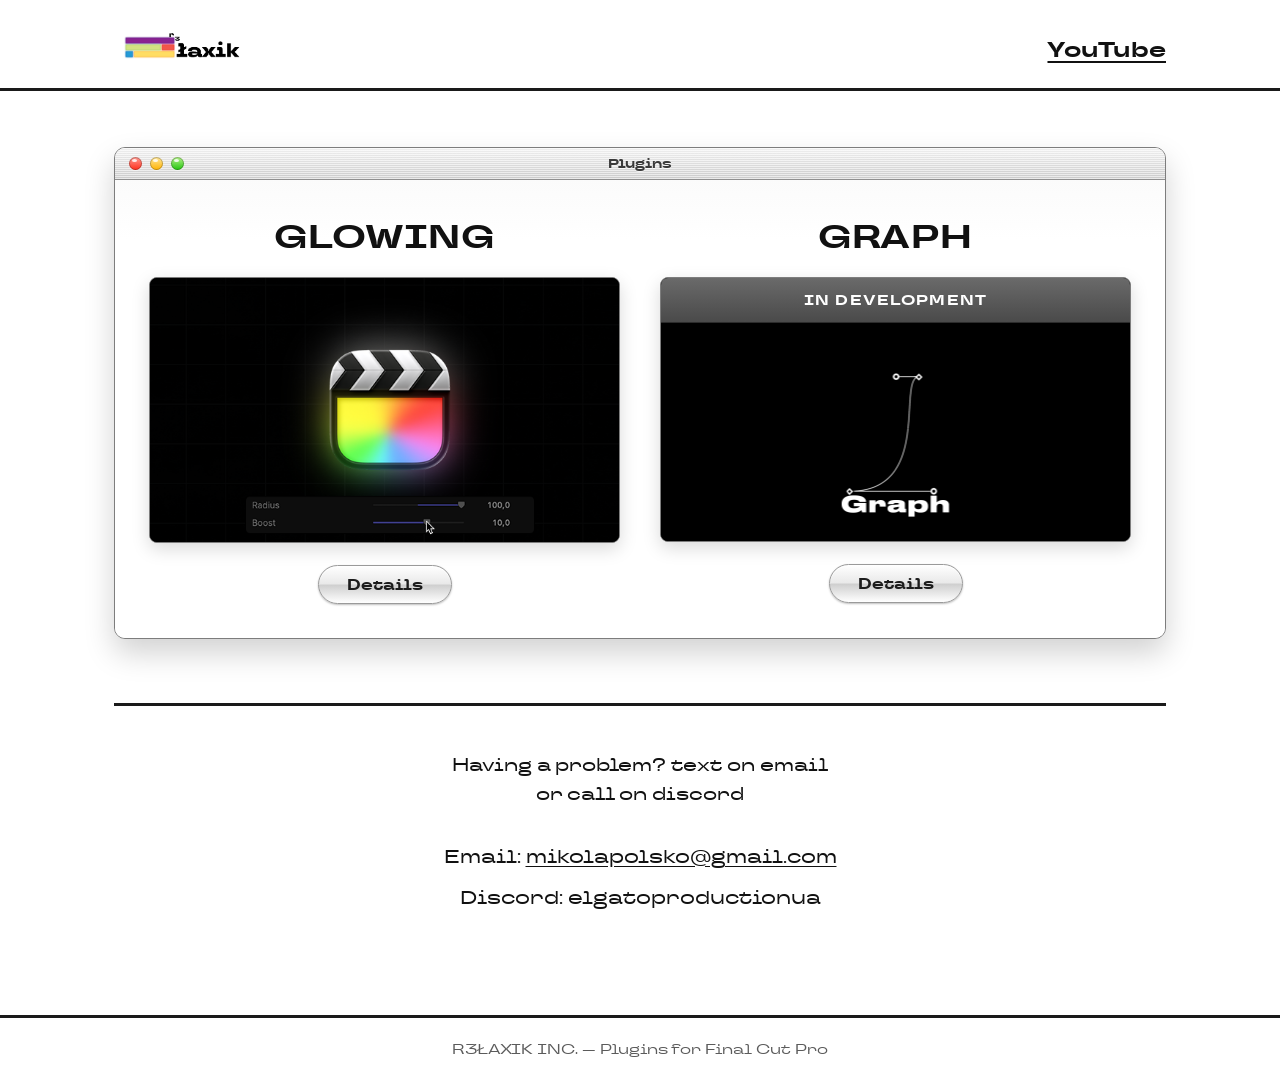
<file: index.html>
<!DOCTYPE html>
<html lang="ru">
<head>
<meta charset="UTF-8">
<meta name="viewport" content="width=device-width, initial-scale=1, viewport-fit=cover">
<title>R3ŁAXIK INC. — Plugins for Final Cut Pro</title>
<link rel="stylesheet" href="css/style.css">
</head>
<body>
<div class="glass-bg" aria-hidden="true">
  <span class="blob b1"></span>
  <span class="blob b2"></span>
  <span class="blob b3"></span>
  <span class="blob b4"></span>
</div>
<header class="site-header">
  <div class="wrap">
    <a href="#/" class="logo-link" aria-label="R3ŁAXIK INC. — на главную" id="logo-link">
      <img src="assets/img/logo.png" alt="R3ŁAXIK INC.">
    </a>
    <a class="yt-link" href="https://www.youtube.com/@R3%C5%81AXIK_OFFICIAL" target="_blank" rel="noopener">YouTube</a>
  </div>
</header>

<main>

  <!-- HOME -->
  <section id="page-home" class="page">
    <div class="wrap">
      <div class="mac-window">
        <div class="mac-titlebar">
          <div class="mac-dots"><span></span><span></span><span></span></div>
          <div class="mac-title">Plugins</div>
        </div>
        <div class="mac-body">
          <div class="plugins-grid">
            <div class="plugin-col">
              <h2>GLOWING</h2>
              <div class="preview-box">
                <img src="assets/img/glowing-preview.png" alt="Предпросмотр плагина Glowing">
              </div>
              <a class="btn" href="#/glowing-lite">Details</a>
            </div>
            <div class="plugin-col">
              <h2>GRAPH</h2>
              <div class="preview-box graph-box">
                <div class="graph-top">IN DEVELOPMENT</div>
                <div class="graph-img">
                  <img src="assets/img/graph-dev.png" alt="Graph — в разработке">
                </div>
              </div>
              <a class="btn" href="#/graph">Details</a>
            </div>
          </div>
        </div>
      </div>

      <div class="contact-block">
        <p class="question">Having a problem? text on email<br>or call on discord</p>
        <p class="line">Email: <a href="mailto:mikolapolsko@gmail.com">mikolapolsko@gmail.com</a></p>
        <p class="line">Discord: elgatoproductionua</p>
      </div>
    </div>
  </section>

  <!-- GLOWING LITE -->
  <section id="page-glowing-lite" class="page">
    <div class="wrap">
      <div class="product-layout">
        <div class="product-hero">
          <img src="assets/img/glowing-preview.png" alt="Glowing — предпросмотр эффекта">
        </div>
        <div class="mac-window">
          <div class="mac-titlebar">
            <div class="mac-dots"><span></span><span></span><span></span></div>
          </div>
          <div class="mac-body">
            <div class="tabs">
              <span class="btn is-active">Lite</span>
              <a class="btn" href="#/glowing-pro">Pro</a>
            </div>
            <div class="features">
              <h3>Features:</h3>
              <ul>
                <li>Amount</li>
                <li>Boost</li>
                <li>Glow Gain (%)</li>
                <li>Blend Modes: Normal, Overlay,<br>Screen, Behind or Add</li>
                <li>Noise</li>
              </ul>
            </div>
            <div class="price">
              <h3>Price:</h3>
              <div class="amount">Free</div>
              <a class="btn btn-cta" href="https://t.me/r3laxikincorporated/14" target="_blank" rel="noopener">Get</a>
            </div>
          </div>
        </div>
      </div>
    </div>
  </section>

  <!-- GLOWING PRO -->
  <section id="page-glowing-pro" class="page">
    <div class="wrap">
      <div class="product-layout">
        <div class="product-hero">
          <img src="assets/img/glowing-preview.png" alt="Glowing Pro — предпросмотр эффекта">
        </div>
        <div class="mac-window">
          <div class="mac-titlebar">
            <div class="mac-dots"><span></span><span></span><span></span></div>
          </div>
          <div class="mac-body">
            <div class="tabs">
              <a class="btn" href="#/glowing-lite">Lite</a>
              <span class="btn is-active">Pro</span>
            </div>
            <div class="features">
              <h3>Features:</h3>
              <ul>
                <li>Radius</li>
                <li>Boost</li>
                <li>Glow Gain (%)</li>
                <li>Blend Modes: Normal, Add, Behind,<br>Screen or Overlay</li>
                <li>Inner Brightness</li>
                <li>Colorize</li>
                <li>Chromatic Shift (CS)</li>
                <li>Angle Radius (Aspect Ratio)</li>
                <li>Noise</li>
                <li>Source Opacity (%)</li>
                <li>Render: Final Result,<br>Glow or Source</li>
              </ul>
            </div>
            <div class="price">
              <h3>Price:</h3>
              <div class="amount">45 Zł</div>
              <a class="btn btn-cta" href="https://t.me/R3LAXIK_deftonessfan" target="_blank" rel="noopener">Buy</a>
            </div>
          </div>
        </div>
      </div>
    </div>
  </section>

  <!-- GRAPH -->
  <section id="page-graph" class="page">
    <div class="wrap">
      <p class="graph-page-text">THE PLUGIN IS IN DEVELOPMENT</p>
    </div>
  </section>

</main>

<footer class="site-footer">
  <div class="wrap">R3ŁAXIK INC. — Plugins for Final Cut Pro</div>
</footer>

<div class="theme-switcher" id="theme-switcher">
  <button type="button" data-theme="aqua">Aqua</button>
  <button type="button" data-theme="glass">Liquid Glass</button>
  <button type="button" data-theme="flat">Flat</button>
</div>

<div class="easter-overlay" id="easter-overlay">
  <div class="easter-card">
    <button class="easter-close" type="button" id="easter-close" aria-label="Закрыть">×</button>
    <h2>ROAD TO THE 500!</h2>
    <img src="assets/img/road-to-500.png" alt="R3ŁAXIK — канал на YouTube">
    <p class="easter-hint">New theme formatting unlocked — check the switcher in the corner.</p>
  </div>
</div>

<script src="js/script.js" defer></script>
</body>
</html>
</file>
<file: css/style.css>
@font-face {
    font-family: 'TT Travels';
    src: url('../assets/fonts/TT-Travels-Next-Medium.ttf') format('truetype');
    font-weight: 500;
    font-style: normal;
    font-display: swap;
  }
  @font-face {
    font-family: 'TT Travels';
    src: url('../assets/fonts/TT-Travels-Next-Bold.ttf') format('truetype');
    font-weight: 700;
    font-style: normal;
    font-display: swap;
  }

  :root {
    --bg: #ffffff;
    --fg: #111111;
    --muted: #5b5b5b;
    --line: #1a1a1a;

    --font-main: 'TT Travels', 'Segoe UI', sans-serif;

    /* ---- Aqua palette ---- */
    --aqua-blue-top: #8fd0ff;
    --aqua-blue-mid: #2f8fe6;
    --aqua-blue-bot: #0a5fd1;
    --aqua-blue-shine: #eaf7ff;

    --chrome-top: #f4f4f4;
    --chrome-bot: #cfcfcf;
    --chrome-line: #8f8f8f;

    --btn-top: #ffffff;
    --btn-mid: #e9e9e9;
    --btn-bot: #cfcfcf;
    --btn-line: #9a9a9a;

    --dot-red-top: #ff9d95;
    --dot-red-bot: #ff2d1a;
    --dot-yellow-top: #ffe89e;
    --dot-yellow-bot: #ffb200;
    --dot-green-top: #b6f28c;
    --dot-green-bot: #21c40c;

    box-sizing: border-box;
    padding-top: env(safe-area-inset-top, 0px);
    padding-bottom: env(safe-area-inset-bottom, 0px);
  }
  * { box-sizing: border-box; }
  html { scroll-padding-top: env(safe-area-inset-top, 0px); }
  html, body {
    margin: 0;
    padding: 0;
    background: var(--bg);
    color: var(--fg);
    font-family: var(--font-main);
    font-weight: 500;
    -webkit-font-smoothing: antialiased;
  }
  img { max-width: 100%; display: block; }
  a { color: inherit; }

  .wrap {
    max-width: 1100px;
    margin: 0 auto;
    padding: 0 24px;
  }

  /* ---------- Header ---------- */
  header.site-header {
    padding: 26px 0 16px;
    border-bottom: 3px solid var(--line);
  }
  header.site-header .wrap {
    display: flex;
    align-items: center;
    justify-content: space-between;
    gap: 16px;
    flex-wrap: wrap;
  }
  .logo-link {
    display: inline-flex;
    align-items: center;
    text-decoration: none;
    cursor: pointer;
  }
  .logo-link img {
    height: 46px;
    width: auto;
    transition: transform 0.15s ease;
  }
  .logo-link:hover img { transform: scale(1.05); }
  .logo-link.pulse img { animation: logoPulse 0.4s ease; }
  @keyframes logoPulse {
    0% { transform: scale(1); }
    35% { transform: scale(1.18) rotate(-3deg); }
    65% { transform: scale(0.94) rotate(2deg); }
    100% { transform: scale(1) rotate(0); }
  }
  .yt-link {
    font-family: var(--font-main);
    font-weight: 700;
    font-size: 1.35rem;
    text-decoration: underline;
    text-underline-offset: 4px;
    letter-spacing: 0.01em;
  }
  .yt-link:hover { color: var(--aqua-blue-mid); }

  main { min-height: 60vh; }
  .page { display: none; padding: 56px 0 90px; }
  .page.active { display: block; animation: pageIn 0.5s cubic-bezier(.2,.8,.2,1); }
  @keyframes pageIn {
    from { opacity: 0; transform: translateY(14px); }
    to { opacity: 1; transform: translateY(0); }
  }

  /* ---------- Aqua window chrome ---------- */
  .mac-window {
    border: 1px solid #7d7d7d;
    border-radius: 11px;
    background: var(--bg);
    box-shadow:
      0 1px 0 rgba(255,255,255,0.6) inset,
      0 14px 30px rgba(0,0,0,0.18);
    overflow: hidden;
  }
  .mac-titlebar {
    background:
      repeating-linear-gradient(
        to bottom,
        rgba(255,255,255,0.55) 0px,
        rgba(255,255,255,0.55) 1px,
        rgba(0,0,0,0.02) 1px,
        rgba(0,0,0,0.02) 2px
      ),
      linear-gradient(to bottom, var(--chrome-top) 0%, var(--chrome-bot) 100%);
    border-bottom: 1px solid var(--chrome-line);
    padding: 8px 14px;
    display: flex;
    align-items: center;
    position: relative;
    min-height: 32px;
  }
  .mac-dots { display: flex; gap: 8px; }
  .mac-dots span {
    width: 13px; height: 13px; border-radius: 50%;
    display: inline-block;
    position: relative;
    box-shadow: 0 0 0 1px rgba(0,0,0,0.25) inset, 0 1px 1px rgba(255,255,255,0.5);
  }
  .mac-dots span::after {
    content: "";
    position: absolute;
    top: 1.5px; left: 2.5px;
    width: 5px; height: 3px;
    border-radius: 50%;
    background: rgba(255,255,255,0.85);
    filter: blur(0.3px);
  }
  .mac-dots span:nth-child(1) { background: linear-gradient(to bottom, var(--dot-red-top), var(--dot-red-bot)); }
  .mac-dots span:nth-child(2) { background: linear-gradient(to bottom, var(--dot-yellow-top), var(--dot-yellow-bot)); }
  .mac-dots span:nth-child(3) { background: linear-gradient(to bottom, var(--dot-green-top), var(--dot-green-bot)); }
  .mac-title {
    position: absolute;
    left: 50%; transform: translateX(-50%);
    font-family: var(--font-main);
    font-weight: 700;
    font-size: 0.82rem;
    color: #3a3a3a;
    text-shadow: 0 1px 0 rgba(255,255,255,0.7);
  }
  .mac-body {
    padding: 34px;
    background: linear-gradient(to bottom, #fbfbfb 0%, #ffffff 60px, #ffffff 100%);
  }

  /* ---------- Aqua buttons ---------- */
  .btn {
    display: inline-block;
    font-family: var(--font-main);
    font-weight: 700;
    font-size: 0.95rem;
    color: #1c1c1c;
    background: linear-gradient(to bottom, var(--btn-top) 0%, var(--btn-mid) 48%, var(--btn-bot) 52%, var(--btn-top) 100%);
    border: 1px solid var(--btn-line);
    border-radius: 999px;
    padding: 8px 28px;
    box-shadow:
      0 1px 0 rgba(255,255,255,0.9) inset,
      0 1px 2px rgba(0,0,0,0.25);
    cursor: pointer;
    text-decoration: none;
    transition: transform 0.08s ease, box-shadow 0.08s ease, filter 0.12s ease;
  }
  .btn:hover { filter: brightness(1.04); transform: translateY(-1px); }
  .btn:active { transform: translateY(1px) scale(0.98); }

  .btn.is-active,
  .btn-cta {
    color: #ffffff;
    text-shadow: 0 -1px 0 rgba(0,0,0,0.35);
    background: linear-gradient(to bottom, var(--aqua-blue-top) 0%, var(--aqua-blue-mid) 48%, var(--aqua-blue-bot) 52%, var(--aqua-blue-mid) 100%);
    border: 1px solid #0a4fae;
    box-shadow:
      0 1px 0 rgba(255,255,255,0.6) inset,
      0 1px 3px rgba(0,0,0,0.35);
  }
  .btn.is-active:hover,
  .btn-cta:hover { filter: brightness(1.06); }
  .btn-cta { padding: 10px 36px; font-size: 1rem; }

  /* ---------- Home page ---------- */
  .plugins-grid {
    display: grid;
    grid-template-columns: 1fr 1fr;
    gap: 40px;
  }
  .plugin-col { text-align: center; }
  .plugin-col h2 {
    font-family: var(--font-main);
    font-weight: 700;
    font-size: 2.05rem;
    letter-spacing: 0.02em;
    margin: 0 0 18px;
  }
  .preview-box {
    border: 1px solid #7d7d7d;
    border-radius: 8px;
    overflow: hidden;
    background: #000;
    margin-bottom: 22px;
    box-shadow: 0 6px 18px rgba(0,0,0,0.15);
  }
  .preview-box img { width: 100%; height: auto; display: block; }

  .graph-box {
    display: flex;
    flex-direction: column;
    aspect-ratio: 640 / 360;
  }
  .graph-top {
    background: linear-gradient(to bottom, #6a6a6a 0%, #4a4a4a 100%);
    color: #fff;
    font-weight: 700;
    letter-spacing: 0.08em;
    font-size: 0.9rem;
    text-align: center;
    padding: 12px 10px;
    border-bottom: 1px solid #2c2c2c;
  }
  .graph-img {
    flex: 1;
    background: #000;
    display: flex;
    align-items: center;
    justify-content: center;
    overflow: hidden;
  }
  .graph-img img { width: 68%; height: auto; }

  .contact-block {
    margin-top: 64px;
    padding-top: 44px;
    border-top: 3px solid var(--line);
    text-align: center;
  }
  .contact-block .question {
    font-family: var(--font-main);
    font-weight: 500;
    font-size: 1.15rem;
    line-height: 1.6;
    margin: 0 0 34px;
  }
  .contact-block .line { font-size: 1.2rem; margin: 14px 0; font-weight: 500; }
  .contact-block a { text-decoration: underline; text-underline-offset: 3px; }
  .contact-block a:hover { color: var(--aqua-blue-mid); }

  /* ---------- Product pages ---------- */
  .product-layout {
    display: grid;
    grid-template-columns: 1.4fr 1fr;
    gap: 32px;
    align-items: start;
  }
  .product-hero {
    border: 1px solid #7d7d7d;
    border-radius: 8px;
    overflow: hidden;
    background: #000;
    box-shadow: 0 6px 18px rgba(0,0,0,0.15);
  }
  .product-hero img { width: 100%; height: auto; display: block; }

  .tabs { display: flex; gap: 10px; margin-bottom: 26px; }

  .features h3, .price h3 {
    font-family: var(--font-main);
    font-weight: 700;
    font-size: 1.45rem;
    margin: 0 0 10px;
  }
  .features ul {
    list-style: none;
    margin: 0 0 30px;
    padding: 0;
    font-size: 0.95rem;
    font-weight: 500;
    line-height: 1.85;
  }
  .price { margin-bottom: 26px; }
  .price .amount {
    font-family: var(--font-main);
    font-weight: 700;
    font-size: 1.65rem;
    margin: 0 0 20px;
  }

  /* ---------- Graph page ---------- */
  .graph-page-text {
    font-family: var(--font-main);
    font-weight: 700;
    text-align: center;
    font-size: clamp(2.3rem, 7vw, 5rem);
    line-height: 1.1;
    letter-spacing: 0.01em;
    margin: 40px 0 0;
  }

  footer.site-footer {
    border-top: 3px solid var(--line);
    padding: 22px 0;
    text-align: center;
    font-size: 0.85rem;
    font-weight: 500;
    color: var(--muted);
  }

  @media (max-width: 760px) {
    .plugins-grid { grid-template-columns: 1fr; gap: 56px; }
    .product-layout { grid-template-columns: 1fr; }
    .yt-link { font-size: 1.1rem; }
    .logo-link img { height: 36px; }
    .mac-body { padding: 24px 18px; }
  }

  /* =========================================================
     ТЕМА: LIQUID GLASS — как в новом macOS
     ========================================================= */
  .glass-bg {
    position: fixed;
    inset: 0;
    z-index: -1;
    overflow: hidden;
    display: none;
    background: #eef1f6;
  }
  :root[data-theme="glass"] .glass-bg { display: block; }
  .glass-bg .blob {
    position: absolute;
    border-radius: 50%;
    filter: blur(70px);
    opacity: 0.6;
    will-change: transform;
  }
  .glass-bg .b1 { width: 460px; height: 460px; top: -120px; left: -100px; background: #ff8fd6; animation: blobDrift1 19s ease-in-out infinite; }
  .glass-bg .b2 { width: 520px; height: 520px; top: -160px; right: -140px; background: #7fb2ff; animation: blobDrift2 23s ease-in-out infinite; }
  .glass-bg .b3 { width: 440px; height: 440px; bottom: -140px; left: 12%; background: #9dffcd; animation: blobDrift3 21s ease-in-out infinite; }
  .glass-bg .b4 { width: 400px; height: 400px; bottom: -150px; right: 8%; background: #ffd591; animation: blobDrift1 26s ease-in-out infinite reverse; }
  @keyframes blobDrift1 { 0%, 100% { transform: translate(0,0) scale(1); } 50% { transform: translate(50px, 35px) scale(1.12); } }
  @keyframes blobDrift2 { 0%, 100% { transform: translate(0,0) scale(1); } 50% { transform: translate(-60px, 30px) scale(0.92); } }
  @keyframes blobDrift3 { 0%, 100% { transform: translate(0,0) scale(1); } 50% { transform: translate(35px, -45px) scale(1.1); } }

  :root[data-theme="glass"] body { background: transparent; }
  :root[data-theme="glass"] header.site-header,
  :root[data-theme="glass"] footer.site-footer { border-color: rgba(255,255,255,0.5); }

  :root[data-theme="glass"] .mac-window {
    position: relative;
    background: rgba(255,255,255,0.38);
    backdrop-filter: blur(34px) saturate(220%);
    -webkit-backdrop-filter: blur(34px) saturate(220%);
    border: 1px solid rgba(255,255,255,0.55);
    border-radius: 28px;
    box-shadow:
      0 25px 60px rgba(31,38,135,0.22),
      0 1px 0 rgba(255,255,255,0.9) inset;
  }
  :root[data-theme="glass"] .mac-window::before {
    content: "";
    position: absolute;
    inset: 0;
    border-radius: inherit;
    padding: 1px;
    background: linear-gradient(135deg, rgba(255,255,255,0.95), rgba(255,255,255,0.05) 35%, rgba(255,255,255,0.55) 100%);
    -webkit-mask: linear-gradient(#fff 0 0) content-box, linear-gradient(#fff 0 0);
    -webkit-mask-composite: xor;
    mask-composite: exclude;
    pointer-events: none;
  }
  :root[data-theme="glass"] .mac-titlebar {
    background: rgba(255,255,255,0.28);
    backdrop-filter: blur(26px) saturate(200%);
    -webkit-backdrop-filter: blur(26px) saturate(200%);
    border-bottom: 1px solid rgba(255,255,255,0.45);
  }
  :root[data-theme="glass"] .mac-body { background: transparent; }
  :root[data-theme="glass"] .mac-dots span {
    box-shadow: 0 0 0 1px rgba(255,255,255,0.7) inset, 0 2px 6px rgba(0,0,0,0.18);
  }
  :root[data-theme="glass"] .btn {
    position: relative;
    overflow: hidden;
    background: rgba(255,255,255,0.32);
    backdrop-filter: blur(18px) saturate(200%);
    -webkit-backdrop-filter: blur(18px) saturate(200%);
    border: 1px solid rgba(255,255,255,0.65);
    color: #1c1c1e;
    box-shadow: 0 8px 22px rgba(31,38,135,0.14), 0 1px 0 rgba(255,255,255,0.8) inset;
  }
  :root[data-theme="glass"] .btn::after {
    content: "";
    position: absolute;
    left: 0; right: 0; top: 0;
    height: 55%;
    background: linear-gradient(to bottom, rgba(255,255,255,0.6), rgba(255,255,255,0));
    pointer-events: none;
  }
  :root[data-theme="glass"] .btn.is-active,
  :root[data-theme="glass"] .btn-cta {
    background: linear-gradient(135deg, rgba(120,170,255,0.85), rgba(200,130,255,0.75));
    border: 1px solid rgba(255,255,255,0.8);
    color: #fff;
    text-shadow: none;
  }
  :root[data-theme="glass"] .preview-box,
  :root[data-theme="glass"] .product-hero {
    border: 1px solid rgba(255,255,255,0.6);
    border-radius: 22px;
  }
  :root[data-theme="glass"] .graph-top { background: rgba(70,70,70,0.5); backdrop-filter: blur(14px); }
  :root[data-theme="glass"] .theme-switcher {
    background: rgba(255,255,255,0.4);
    backdrop-filter: blur(24px) saturate(200%);
    -webkit-backdrop-filter: blur(24px) saturate(200%);
    border: 1px solid rgba(255,255,255,0.6);
  }
  :root[data-theme="glass"] .easter-card {
    background: rgba(255,255,255,0.55);
    backdrop-filter: blur(30px) saturate(200%);
    -webkit-backdrop-filter: blur(30px) saturate(200%);
    border: 1px solid rgba(255,255,255,0.6);
  }

  /* =========================================================
     ТЕМА: macOS FLAT (разблокируется пасхалкой)
     ========================================================= */
  :root[data-theme="flat"] body { background: #f5f5f7; }
  :root[data-theme="flat"] header.site-header,
  :root[data-theme="flat"] footer.site-footer { border-color: #e2e2e4; }
  :root[data-theme="flat"] .mac-window {
    background: #ffffff;
    border: 1px solid #d9d9dc;
    border-radius: 14px;
    box-shadow: 0 1px 2px rgba(0,0,0,0.04), 0 12px 28px rgba(0,0,0,0.06);
  }
  :root[data-theme="flat"] .mac-titlebar {
    background: #ececee;
    border-bottom: 1px solid #dcdcdf;
  }
  :root[data-theme="flat"] .mac-dots span { box-shadow: none; }
  :root[data-theme="flat"] .mac-dots span::after { display: none; }
  :root[data-theme="flat"] .mac-body { background: #ffffff; }
  :root[data-theme="flat"] .btn {
    background: #f5f5f7;
    border: 1px solid #d2d2d7;
    border-radius: 8px;
    box-shadow: none;
    color: #1d1d1f;
  }
  :root[data-theme="flat"] .btn.is-active,
  :root[data-theme="flat"] .btn-cta {
    background: #0a84ff;
    border-color: #0a84ff;
    color: #fff;
    text-shadow: none;
  }
  :root[data-theme="flat"] .preview-box,
  :root[data-theme="flat"] .product-hero {
    border: 1px solid #d2d2d7;
    border-radius: 12px;
  }
  :root[data-theme="flat"] .graph-top { background: #58585c; }

  /* ---------- Переключатель тем (появляется после пасхалки) ---------- */
  .theme-switcher {
    position: fixed;
    bottom: 20px;
    right: 20px;
    display: flex;
    gap: 6px;
    padding: 6px;
    background: rgba(255,255,255,0.85);
    backdrop-filter: blur(12px);
    -webkit-backdrop-filter: blur(12px);
    border: 1px solid rgba(0,0,0,0.1);
    border-radius: 999px;
    box-shadow: 0 8px 24px rgba(0,0,0,0.18);
    z-index: 500;
    opacity: 0;
    visibility: hidden;
    pointer-events: none;
    transform: translateY(14px) scale(0.94);
    transition: opacity 0.35s ease, transform 0.35s cubic-bezier(.2,.8,.2,1), visibility 0.35s;
  }
  .theme-switcher.visible {
    opacity: 1;
    visibility: visible;
    pointer-events: auto;
    transform: translateY(0) scale(1);
  }
  .theme-switcher button {
    border: none;
    background: transparent;
    cursor: pointer;
    font-family: var(--font-main);
    font-weight: 700;
    font-size: 0.72rem;
    letter-spacing: 0.02em;
    padding: 7px 13px;
    border-radius: 999px;
    color: #333;
    transition: background 0.15s ease, color 0.15s ease, transform 0.1s ease;
  }
  .theme-switcher button:hover { transform: translateY(-1px); }
  .theme-switcher button.active { background: #111111; color: #fff; }

  /* ---------- Пасхалка ---------- */
  .easter-overlay {
    position: fixed;
    inset: 0;
    background: rgba(0,0,0,0.62);
    display: flex;
    align-items: center;
    justify-content: center;
    padding: 24px;
    z-index: 1000;
    opacity: 0;
    visibility: hidden;
    pointer-events: none;
    transition: opacity 0.3s ease, visibility 0.3s;
  }
  .easter-overlay.visible { opacity: 1; visibility: visible; pointer-events: auto; }
  .easter-card {
    position: relative;
    width: 100%;
    max-width: 460px;
    background: #fff;
    border-radius: 22px;
    padding: 30px 26px 26px;
    text-align: center;
    box-shadow: 0 30px 90px rgba(0,0,0,0.45);
    transform: scale(0.88) translateY(16px);
    opacity: 0;
    transition: transform 0.4s cubic-bezier(.2,.8,.2,1), opacity 0.4s ease;
  }
  .easter-overlay.visible .easter-card { transform: scale(1) translateY(0); opacity: 1; }
  .easter-card h2 {
    font-family: var(--font-main);
    font-weight: 700;
    font-size: 1.5rem;
    letter-spacing: 0.02em;
    margin: 0 0 18px;
    background: linear-gradient(90deg, #ff5f57, #febc2e, #28c840, #2f8fe6);
    -webkit-background-clip: text;
    background-clip: text;
    color: transparent;
  }
  .easter-card img {
    width: 100%;
    border-radius: 18px;
    display: block;
    box-shadow: 0 8px 24px rgba(0,0,0,0.25);
  }
  .easter-hint {
    margin: 16px 0 0;
    font-size: 0.82rem;
    font-weight: 500;
    color: #666;
  }
  .easter-close {
    position: absolute;
    top: 10px;
    right: 12px;
    border: none;
    background: transparent;
    font-size: 1.4rem;
    line-height: 1;
    cursor: pointer;
    color: #999;
    padding: 6px;
  }
  .easter-close:hover { color: #333; }

  @media (prefers-reduced-motion: reduce) {
    .page.active,
    .logo-link.pulse img,
    .glass-bg .blob {
      animation: none !important;
    }
    .btn,
    .theme-switcher,
    .easter-card,
    .easter-overlay,
    .logo-link img {
      transition: none !important;
    }
  }
</file>
